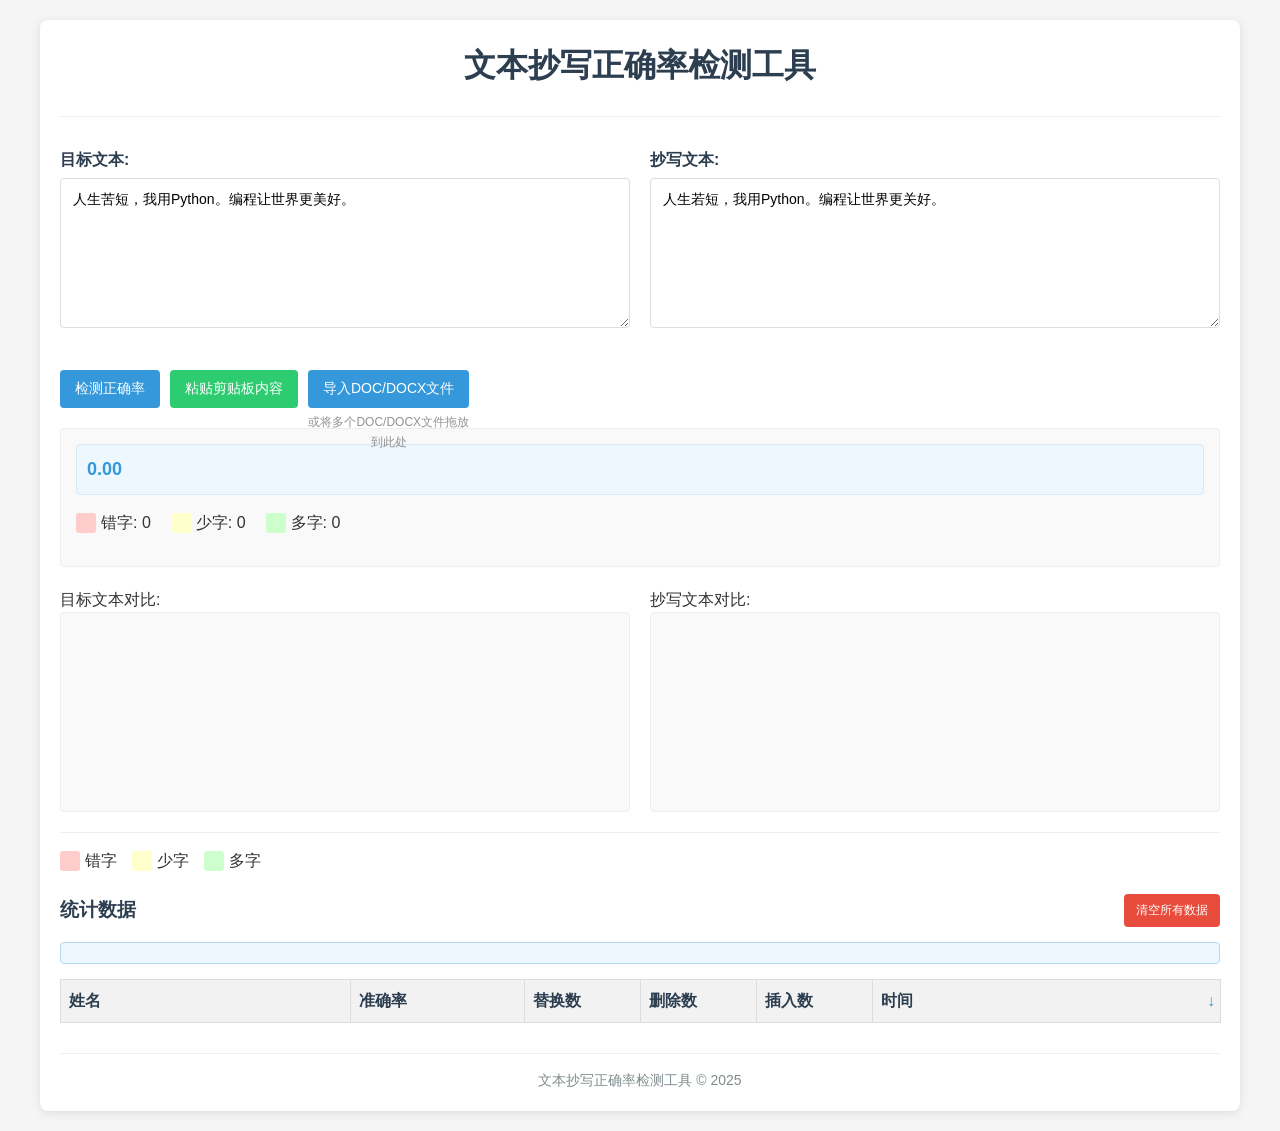
<file: index.html>
﻿<!DOCTYPE html>
<html lang="zh-CN">
<head>
    <meta charset="UTF-8">
    <meta name="viewport" content="width=device-width, initial-scale=1.0">
    <meta http-equiv="Content-Security-Policy" content="default-src 'self'; script-src 'self' 'unsafe-inline'; style-src 'self' 'unsafe-inline';">
    <meta http-equiv="X-Frame-Options" content="DENY">
    <meta http-equiv="X-Content-Type-Options" content="nosniff">
    <meta http-equiv="Referrer-Policy" content="strict-origin-when-cross-origin">
    <title>文本抄写正确率检测工具</title>
    <link rel="stylesheet" href="styles.css">
    <script src="mammoth.browser.js"></script>
    <script src="text_checker.js"></script>
</head>
<body>
    <div class="container">
        <header>
            <h1>文本抄写正确率检测工具</h1>
        </header>
        
        <div class="input-section">
            <div class="text-area">
                <label for="originalText">目标文本:</label>
                <textarea id="originalText" placeholder="请输入目标文本...">人生苦短，我用Python。编程让世界更美好。</textarea>
            </div>
            
            <div class="text-area">
                <label for="copiedText">抄写文本:</label>
                <textarea id="copiedText" placeholder="请输入抄写文本...">人生若短，我用Python。编程让世界更关好。</textarea>
            </div>
        </div>
        
        <div class="button-group">
            <button id="checkBtn">检测正确率</button>
            <button id="pasteBtn">粘贴剪贴板内容</button>
            <div class="drop-area">
                <button id="importDocxBtn" class="drop-target">导入DOC/DOCX文件</button>
                <div id="dropHint" class="drop-hint">或将多个DOC/DOCX文件拖放到此处</div>
            </div>
            <div class="file-info" id="fileInfo" style="display: none;"></div>
        </div>
        
        <!-- 进度条 -->
        <div class="progress-container" id="progressContainer" style="display: none;">
            <div class="progress-bar">
                <div class="progress-fill" id="progressFill">0%</div>
            </div>
        </div>
        
        <!-- 多文件处理结果列表 -->
        <div class="results-list" id="resultsList" style="display: none;"></div>
        
        <div class="results">
            <div class="accuracy" id="accuracy">0.00</div>
            
            <div class="stats">
                <div class="stat-item">
                    <div class="color-box replace-color"></div>
                    <span>错字: <span id="replaceCount">0</span></span>
                </div>
                <div class="stat-item">
                    <div class="color-box delete-color"></div>
                    <span>少字: <span id="deleteCount">0</span></span>
                </div>
                <div class="stat-item">
                    <div class="color-box insert-color"></div>
                    <span>多字: <span id="insertCount">0</span></span>
                </div>
            </div>
        </div>
        
        <div class="comparison">
            <div>
                <label>目标文本对比:</label>
                <div class="comparison-text" id="originalComparison"></div>
            </div>
            
            <div>
                <label>抄写文本对比:</label>
                <div class="comparison-text" id="copiedComparison"></div>
            </div>
        </div>
        
        <div class="legend">
            <div class="legend-item">
                <div class="color-box replace-color"></div>
                <span>错字</span>
            </div>
            <div class="legend-item">
                <div class="color-box delete-color"></div>
                <span>少字</span>
            </div>
            <div class="legend-item">
                <div class="color-box insert-color"></div>
                <span>多字</span>
            </div>

        </div>
        <div id="statsTableContainer">
            <div class="stats-header">
                <h3>统计数据</h3>
                <div class="table-controls">
                    <button id="clearDataBtn" class="clear-data-btn">清空所有数据</button>
                </div>
            </div>
            <div id="commonErrorsContainer" class="common-errors-container"></div>
            <table id="statsTable">
                <thead>
                    <tr>
                        <th class="sortable" data-sort="fileName">姓名 <span class="sort-indicator"></span></th>
                        <th class="sortable" data-sort="accuracy">准确率 <span class="sort-indicator"></span></th>
                        <th>替换数</th>
                        <th>删除数</th>
                        <th>插入数</th>
                        <th class="sortable" data-sort="timestamp">时间 <span class="sort-indicator"></span></th>
                    </tr>
                </thead>
                <tbody id="statsTableBody">
                </tbody>
            </table>
        </div>

        <footer>
            <p>文本抄写正确率检测工具 &copy; 2025</p>
        </footer>
    </div>

</body>
</html>
</file>
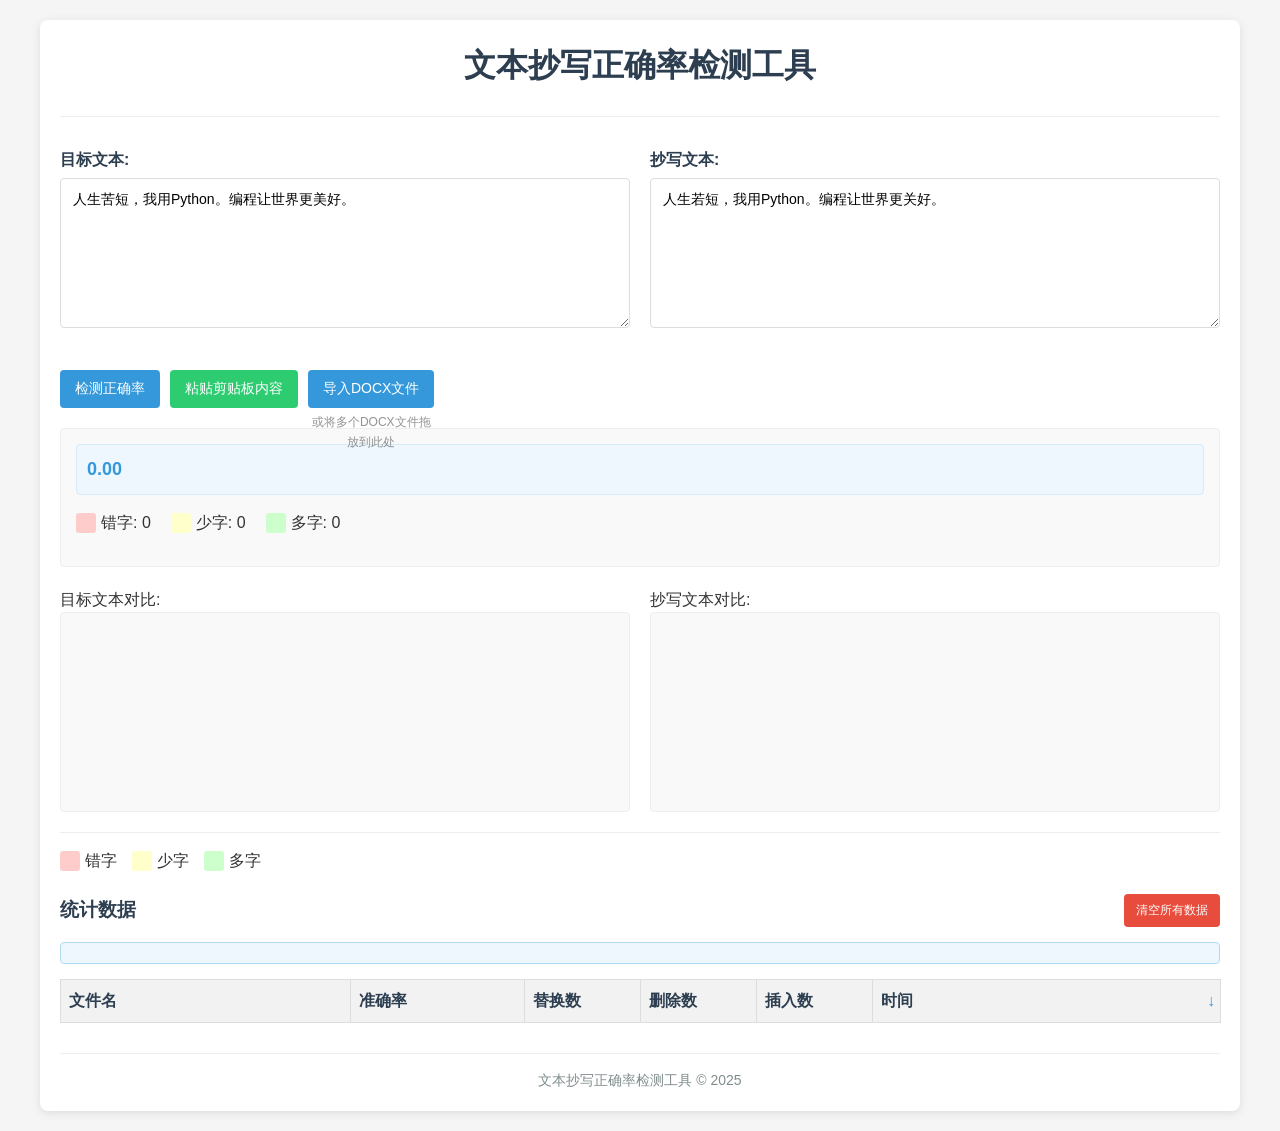
<file: text_checker_1.04_01.html>
﻿<!DOCTYPE html>
<html lang="zh-CN">
<head>
    <meta charset="UTF-8">
    <meta name="viewport" content="width=device-width, initial-scale=1.0">
    <title>文本抄写正确率检测工具</title>
    <link rel="stylesheet" href="styles.css">
    <script src="mammoth.browser.js"></script>
    <script src="text_checker.js"></script>
</head>
<body>
    <div class="container">
        <header>
            <h1>文本抄写正确率检测工具</h1>
        </header>
        
        <div class="input-section">
            <div class="text-area">
                <label for="originalText">目标文本:</label>
                <textarea id="originalText" placeholder="请输入目标文本...">人生苦短，我用Python。编程让世界更美好。</textarea>
            </div>
            
            <div class="text-area">
                <label for="copiedText">抄写文本:</label>
                <textarea id="copiedText" placeholder="请输入抄写文本...">人生若短，我用Python。编程让世界更关好。</textarea>
            </div>
        </div>
        
        <div class="button-group">
            <button id="checkBtn">检测正确率</button>
            <button id="pasteBtn">粘贴剪贴板内容</button>
            <div class="drop-area">
                <button id="importDocxBtn" class="drop-target">导入DOCX文件</button>
                <div id="dropHint" class="drop-hint">或将多个DOCX文件拖放到此处</div>
            </div>
            <div class="file-info" id="fileInfo" style="display: none;"></div>
        </div>
        
        <!-- 进度条 -->
        <div class="progress-container" id="progressContainer" style="display: none;">
            <div class="progress-bar">
                <div class="progress-fill" id="progressFill">0%</div>
            </div>
        </div>
        
        <!-- 多文件处理结果列表 -->
        <div class="results-list" id="resultsList" style="display: none;"></div>
        
        <div class="results">
            <div class="accuracy" id="accuracy">0.00</div>
            
            <div class="stats">
                <div class="stat-item">
                    <div class="color-box replace-color"></div>
                    <span>错字: <span id="replaceCount">0</span></span>
                </div>
                <div class="stat-item">
                    <div class="color-box delete-color"></div>
                    <span>少字: <span id="deleteCount">0</span></span>
                </div>
                <div class="stat-item">
                    <div class="color-box insert-color"></div>
                    <span>多字: <span id="insertCount">0</span></span>
                </div>
            </div>
        </div>
        
        <div class="comparison">
            <div>
                <label>目标文本对比:</label>
                <div class="comparison-text" id="originalComparison"></div>
            </div>
            
            <div>
                <label>抄写文本对比:</label>
                <div class="comparison-text" id="copiedComparison"></div>
            </div>
        </div>
        
        <div class="legend">
            <div class="legend-item">
                <div class="color-box replace-color"></div>
                <span>错字</span>
            </div>
            <div class="legend-item">
                <div class="color-box delete-color"></div>
                <span>少字</span>
            </div>
            <div class="legend-item">
                <div class="color-box insert-color"></div>
                <span>多字</span>
            </div>

        </div>
        <div id="statsTableContainer">
            <div class="stats-header">
                <h3>统计数据</h3>
                <div class="table-controls">
                    <button id="clearDataBtn" class="clear-data-btn">清空所有数据</button>
                </div>
            </div>
            <div id="commonErrorsContainer" class="common-errors-container"></div>
            <table id="statsTable">
                <thead>
                    <tr>
                        <th class="sortable" data-sort="fileName">文件名 <span class="sort-indicator"></span></th>
                        <th class="sortable" data-sort="accuracy">准确率 <span class="sort-indicator"></span></th>
                        <th>替换数</th>
                        <th>删除数</th>
                        <th>插入数</th>
                        <th class="sortable" data-sort="timestamp">时间 <span class="sort-indicator"></span></th>
                    </tr>
                </thead>
                <tbody id="statsTableBody">
                </tbody>
            </table>
        </div>

        <footer>
            <p>文本抄写正确率检测工具 &copy; 2025</p>
        </footer>
    </div>

</body>
</html>
</file>
<file: styles.css>
* {
            box-sizing: border-box;
            margin: 0;
            padding: 0;
        }
        
        body {
            font-family: 'Microsoft YaHei', sans-serif;
            line-height: 1.6;
            color: #333;
            background-color: #f5f5f5;
            padding: 20px;
        }
        
        .container {
            max-width: 1200px;
            margin: 0 auto;
            background-color: white;
            border-radius: 8px;
            box-shadow: 0 2px 10px rgba(0, 0, 0, 0.1);
            padding: 20px;
        }
        
        header {
            text-align: center;
            margin-bottom: 30px;
            padding-bottom: 15px;
            border-bottom: 1px solid #eee;
        }
        
        h1 {
            color: #2c3e50;
            margin-bottom: 10px;
        }
        
        .input-section {
            display: grid;
            grid-template-columns: 1fr 1fr;
            gap: 20px;
            margin-bottom: 20px;
        }
        
        @media (max-width: 768px) {
            .input-section {
                grid-template-columns: 1fr;
            }
        }
        
        .text-area {
            margin-bottom: 15px;
        }
        
        .text-area label {
            display: block;
            margin-bottom: 5px;
            font-weight: bold;
            color: #2c3e50;
        }
        
        textarea {
            width: 100%;
            min-height: 150px;
            padding: 12px;
            border: 1px solid #ddd;
            border-radius: 4px;
            font-family: 'Microsoft YaHei', sans-serif;
            font-size: 14px;
            resize: vertical;
        }
        
        .button-group {
            display: flex;
            gap: 10px;
            margin-bottom: 20px;
        }
        
        button {
            padding: 10px 15px;
            background-color: #3498db;
            color: white;
            border: none;
            border-radius: 4px;
            cursor: pointer;
            font-family: 'Microsoft YaHei', sans-serif;
            font-size: 14px;
            transition: background-color 0.3s;
        }
        
        button:hover {
            background-color: #2980b9;
        }
        
        #pasteBtn {
            background-color: #2ecc71;
        }
        
        #pasteBtn:hover {
            background-color: #27ae60;
        }
        
        .results {
            margin-bottom: 20px;
            padding: 15px;
            background-color: #f9f9f9;
            border-radius: 4px;
            border: 1px solid #eee;
        }
        
        .accuracy {
            font-size: 18px;
            font-weight: bold;
            color: #3498db;
            margin-bottom: 15px;
            padding: 10px;
            background-color: #edf7fd;
            border-radius: 4px;
            border: 1px solid #d6eaf8;
            user-select: all;
        }
        
        .stats {
            display: flex;
            gap: 20px;
            margin-bottom: 15px;
            flex-wrap: wrap;
        }
        
        .stat-item {
            display: flex;
            align-items: center;
            gap: 5px;
        }
        
        .color-box {
            width: 20px;
            height: 20px;
            border-radius: 3px;
        }
        
        .replace-color {
            background-color: #ffcccc;
        }
        
        .delete-color {
            background-color: #ffffcc;
        }
        
        .insert-color {
            background-color: #ccffcc;
        }
        
        /* 表格排序样式 */
        #statsTable {
            width: 100%;
            border-collapse: collapse;
            margin-top: 15px;
            table-layout: fixed;
            overflow: hidden;
        }
        
        #statsTable th,
        #statsTable td {
            padding: 10px;
            text-align: left;
            border-bottom: 1px solid #eee;
            overflow: hidden;
            text-overflow: ellipsis;
            white-space: nowrap;
            min-width: 80px; /* 最小宽度 */
        }
        
        /* 为每列设置初始宽度 */
        #statsTable th:nth-child(1) { width: 25%; } /* 文件名 */
        #statsTable th:nth-child(2) { width: 15%; } /* 准确率 */
        #statsTable th:nth-child(3) { width: 10%; } /* 插入数 */
        #statsTable th:nth-child(4) { width: 10%; } /* 删除数 */
        #statsTable th:nth-child(5) { width: 10%; } /* 替换数 */
        #statsTable th:nth-child(6) { width: 30%; } /* 时间 */
        
        #statsTable th {
            background-color: #f9f9f9;
            font-weight: bold;
            color: #2c3e50;
            position: relative;
        }
        
        /* 可点击表头样式 */
        .sortable {
            cursor: pointer;
            position: relative;
            padding-right: 20px;
        }
        
        .sortable:hover {
            background-color: #f0f0f0;
        }
        
        /* 可调整列宽样式 */
        .resizable {
            resize: horizontal;
            overflow: hidden;
        }
        
        /* 列宽调整手柄 */
        #statsTable th {
            position: relative;
        }
        
        #statsTable th::after {
            content: '';
            position: absolute;
            top: 0;
            right: 0;
            width: 5px;
            height: 100%;
            cursor: col-resize;
            background-color: transparent;
        }
        
        #statsTable th:hover::after {
            background-color: #3498db;
        }
        
        /* 调整列宽时的样式 */
        .resizing {
            cursor: col-resize !important;
            user-select: none;
        }
        
        .resizing::after {
            background-color: #2980b9 !important;
        }
        
        /* 排序指示器样式 */
        .sort-indicator {
            position: absolute;
            right: 5px;
            top: 50%;
            transform: translateY(-50%);
            font-size: 16px;
            font-weight: bold;
            color: #3498db;
            margin-left: 5px;
        }
        
        .comparison {
            display: grid;
            grid-template-columns: 1fr 1fr;
            gap: 20px;
        }
        
        @media (max-width: 768px) {
            .comparison {
                grid-template-columns: 1fr;
            }
        }
        
        .comparison-text {
            padding: 15px;
            background-color: #f9f9f9;
            border-radius: 4px;
            border: 1px solid #eee;
            min-height: 200px;
            white-space: pre-wrap;
            font-family: 'Microsoft YaHei', sans-serif;
        }
        
        .legend {
            display: flex;
            gap: 15px;
            margin-top: 20px;
            padding-top: 15px;
            border-top: 1px solid #eee;
            flex-wrap: wrap;
        }
        
        .legend-item {
            display: flex;
            align-items: center;
            gap: 5px;
        }
        
        footer {
            text-align: center;
            margin-top: 30px;
            padding-top: 15px;
            border-top: 1px solid #eee;
            color: #7f8c8d;
            font-size: 14px;
        }
        
        .replace {
            background-color: #ffcccc;
            padding: 0 2px;
            border-radius: 3px;
        }
        
        .delete {
            background-color: #ffffcc;
            padding: 0 2px;
            border-radius: 3px;
        }
        
        .insert {
            background-color: #ccffcc;
            padding: 0 2px;
            border-radius: 3px;
        }
        .replace {
            background-color: #ffcccc;
            padding: 0 2px;
            border-radius: 3px;
            transition: all 0.3s ease;
            cursor: pointer;
            position: relative;
        }
        
        .delete {
            background-color: #ffffcc;
            padding: 0 2px;
            border-radius: 3px;
            transition: all 0.3s ease;
            cursor: pointer;
            position: relative;
        }
        
        .insert {
            background-color: #ccffcc;
            padding: 0 2px;
            border-radius: 3px;
            transition: all 0.3s ease;
            cursor: pointer;
            position: relative;
        }
        
        .replace:hover,
        .delete:hover,
        .insert:hover {
            transform: scale(1.1);
            box-shadow: 0 0 5px rgba(0, 0, 0, 0.2);
            z-index: 10;
        }
        
        .replace.active,
        .delete.active,
        .insert.active {
            outline: 2px solid #3498db;
            outline-offset: 1px;
            font-weight: bold;
        }
        
        /* 拖放区域样式 */
        .drop-area {
            position: relative;
            display: inline-block;
        }
        
        .drop-hint {
            position: absolute;
            top: 100%;
            left: 0;
            width: 100%;
            text-align: center;
            font-size: 12px;
            color: #666;
            margin-top: 5px;
            opacity: 0.7;
            pointer-events: none;
            transition: opacity 0.3s ease;
        }
        
        .drop-target {
            transition: all 0.3s ease;
        }
        
        .drop-target.drag-over {
            background-color: #e74c3c;
            transform: scale(1.05);
            box-shadow: 0 0 10px rgba(231, 76, 60, 0.5);
        }
        
        .drop-target.drag-over:hover {
            background-color: #c0392b;
        }
        
        /* 多文件导入相关样式 */
        .file-info {
            margin: 10px 0;
            padding: 10px;
            background-color: #f0f0f0;
            border-radius: 5px;
            font-size: 14px;
        }
        
        .processing-status {
            color: #3498db;
            font-style: italic;
        }
        
        .processing-complete {
            color: #2ecc71;
        }
        
        .processing-error {
            color: #e74c3c;
        }
        
        /* 进度条样式 */
        .progress-container {
            margin: 10px 0;
        }
        
        .progress-bar {
            width: 100%;
            height: 20px;
            background-color: #f0f0f0;
            border-radius: 10px;
            overflow: hidden;
        }
        
        .progress-fill {
            height: 100%;
            background-color: #3498db;
            width: 0%;
            transition: width 0.3s ease;
            text-align: center;
            color: white;
            font-size: 12px;
            line-height: 20px;
        }
        
        /* 多文件结果列表样式 */
        .results-list {
            margin-top: 20px;
            border: 1px solid #ddd;
            border-radius: 5px;
            padding: 10px;
            max-height: 300px;
            overflow-y: auto;
        }
        
        .result-item {
            padding: 10px;
            margin: 5px 0;
            background-color: #f9f9f9;
            border-radius: 3px;
            display: flex;
            justify-content: space-between;
            align-items: center;
        }
        
        .result-item.success {
            background-color: #e8f5e8;
            border-left: 4px solid #2ecc71;
        }
        
        .result-item.error {
            background-color: #ffebee;
            border-left: 4px solid #e74c3c;
        }
        
        .file-results {
            margin-top: 5px;
            font-size: 0.85em;
            color: #666;
            display: grid;
            grid-template-columns: repeat(auto-fit, minmax(150px, 1fr));
            gap: 5px;
        }
        
        .file-results div {
            padding: 2px 5px;
            background-color: #f9f9f9;
            border-radius: 3px;
        }
        
        /* 统计数据区域样式 */
        #statsTableContainer {
            margin-top: 20px;
        }
        
        .stats-header {
            display: flex;
            justify-content: space-between;
            align-items: center;
            margin-bottom: 15px;
        }
        
        .stats-header h3 {
            margin: 0;
            color: #2c3e50;
        }
        
        .table-controls {
            display: flex;
            gap: 10px;
        }
        
        .table-control-btn {
            background-color: #3498db;
            padding: 8px 12px;
            font-size: 12px;
            transition: background-color 0.3s ease;
        }
        
        .table-control-btn:hover {
            background-color: #2980b9;
        }
        
        .clear-data-btn {
            background-color: #e74c3c;
            padding: 8px 12px;
            font-size: 12px;
            transition: background-color 0.3s ease;
        }
        
        .clear-data-btn:hover {
            background-color: #c0392b;
        }
        
        /* 表格样式 */
        #statsTable {
            width: 100%;
            border-collapse: collapse;
            margin-top: 15px;
        }
        
        #statsTable th,
        #statsTable td {
            border: 1px solid #ddd;
            padding: 8px;
            text-align: left;
        }
        
        #statsTable th {
            background-color: #f2f2f2;
            font-weight: bold;
        }
        
        #statsTable tr:nth-child(even) {
            background-color: #f9f9f9;
        }
        
        .common-errors-row {
            background-color: #edf7fd !important;
        }
        
        /* 常见错误文字统计样式 */
        .common-errors-container {
            margin-bottom: 15px;
            padding: 10px;
            background-color: #edf7fd;
            border: 1px solid #b3d9f2;
            border-radius: 4px;
        }
        
        .common-errors-stats {
            font-size: 14px;
            color: #2c3e50;
        }
        
        .common-errors-stats strong {
            margin-right: 8px;
            color: #1a3b5c;
        }
</file>
